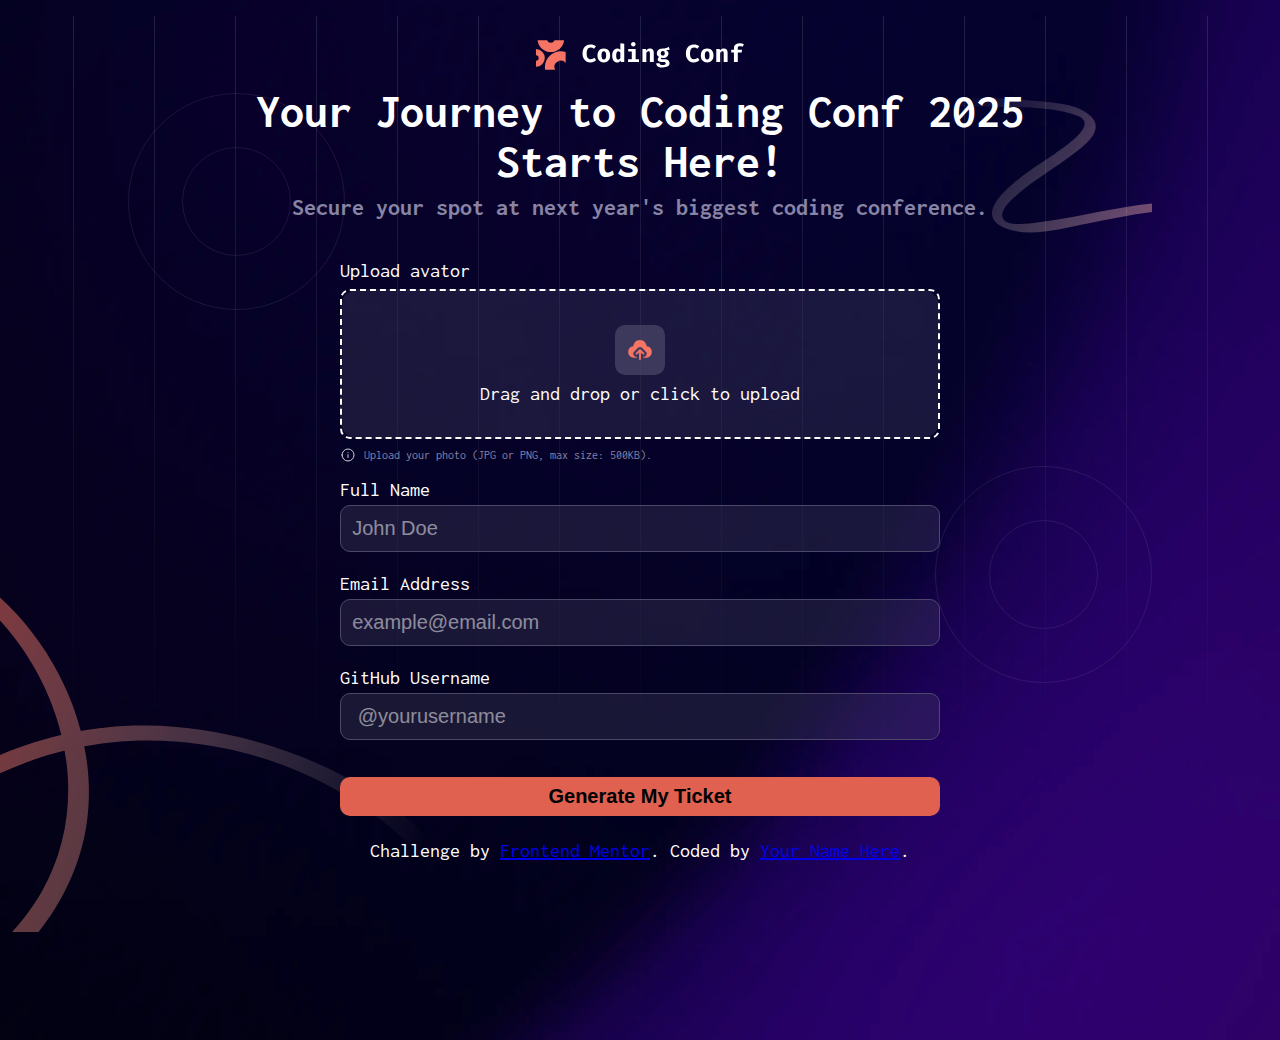
<file: index.html>
<!DOCTYPE html>
<html lang="en">
  <head>
    <meta charset="UTF-8" />
    <meta name="viewport" content="width=device-width, initial-scale=1.0" />
    <!-- displays site properly based on user's device -->

    <link
      rel="icon"
      type="image/png"
      sizes="32x32"
      href="./assets/images/favicon-32x32.png"
    />

    <link rel="stylesheet" href="styles.css" />
    <link rel="stylesheet" href="drop-area.css" />

    <link rel="preconnect" href="https://fonts.googleapis.com" />
    <link rel="preconnect" href="https://fonts.gstatic.com" crossorigin />
    <link
      href="https://fonts.googleapis.com/css2?family=Inconsolata:wght@200..900&display=swap"
      rel="stylesheet"
    />
    <title>Frontend Mentor | Conference ticket generator</title>
  </head>
  <body>
    <!-- Form starts -->

    <main>
      <section class="form-section">
        <div class="header">
          <img src="./assets/images/logo-full.svg" alt="" />

          <h1>Your Journey to Coding Conf 2025 Starts Here!</h1>

          <p class="header-text">
            Secure your spot at next year's biggest coding conference.
          </p>
        </div>

        <form
          action="
   "
        >
          <p class="label">Upload avator</p>
          <div for="input-file" class="drop-area">
            <label for="input-file" id="drop-area">
              <input
                placeholder=""
                type="file"
                accept="img/*"
                id="input-file"
                hidden
              />
              <div id="img-view">
                <div class="img-div" id="img-div">
                  <img src="./assets/images/icon-upload.svg" alt="" />
                </div>
                <p>Drag and drop or click to upload</p>
              </div>
            </label>
          </div>

          <p class="upload-info">
            <img src="./assets/images/icon-info.svg" alt="" />
            <span class="file-errors"
              >Upload your photo (JPG or PNG, max size: 500KB).</span
            >
          </p>

          <div class="inputs">
            <label for="full-name">Full Name</label>
            <input
              id="full-name"
              name="full-name"
              placeholder="John Doe"
              type="text"
            />
            <span class="errors name-errors"></span>
          </div>

          <div class="inputs">
            <label for="email">Email Address</label>
            <input id="email" placeholder="example@email.com" type="email" />
            <span class="errors email-errors"></span>
          </div>

          <div class="inputs">
            <label for="github-username">GitHub Username</label>
            <input
              name="github-username"
              placeholder=" @yourusername"
              type="text"
              id="github-username"
            />
            <span class="errors github-errors"></span>
          </div>

          <button id="generate-btn" class="submit-button" type="submit">
            Generate My Ticket
          </button>
        </form>
      </section>

      <div class="attribution">
        Challenge by
        <a href="https://www.frontendmentor.io?ref=challenge">Frontend Mentor</a
        >. Coded by <a href="#">Your Name Here</a>.
      </div>
    </main>
    <img class="circle" src="./assets/images/pattern-circle.svg" alt="circle" />
    <img
      class="circle-2"
      src="./assets/images/pattern-circle.svg"
      alt="circle"
    />
    <img class="lines" src="./assets/images/pattern-lines.svg" alt="lines" />
    <img class="top-line" src="./assets/images/pattern-squiggly-line-top.svg" alt="" />
    <img class="bottom-line-mobile"
      src="./assets/images/pattern-squiggly-line-bottom-mobile-tablet.svg"
      alt=""
    />
    <img class="bottom-line-desktop"
      src="./assets/images/pattern-squiggly-line-bottom-desktop.svg"
      alt=""
    />
    <script src="./scripts/form.js"></script>
  </body>
</html>
</file>
<file: styles.css>
* {
  box-sizing: border-box;
  margin: 0;
  padding: 0;
}

body {
  min-height: 100dvh;
  overflow-x: hidden;
  background-image: url(./assets/images/background-mobile.png);
  background-position: center;
  background-size: cover;
  background-repeat: no-repeat;
  color: hsl(0, 0%, 100%);
  font-size: 20px;
  font-family: "Inconsolata", monospace;
  padding: 1rem 2rem;
  position: relative;
}

body,
main {
  display: flex;
  flex-direction: column;
  align-items: center;
}

main {
  min-height: 100dvh;
  z-index: 10000;
}

.circle,
.lines,
.circle-2,
.top-line,
.bottom-line-mobile,
.bottom-line-desktop {
  position: absolute;
  opacity: 0.8;
  z-index: -1;
}

.top-line {
  right: 10%;
  top: 10%;
  width: 100px;
}

.bottom-line-desktop,
.bottom-line-mobile {
  opacity: 0.5 !important;
}

.bottom-line-desktop {
  display: none;
}
.circle {
  top: 50%;
  right: 10%;
}

.circle-2 {
  top: 10%;
  left: 10%;
}

.bottom-line-mobile,
.bottom-line-desktop {
  bottom: 0;
  left: 0;
}

.bottom-line-mobile {
  width: 500px;
}

.form-section {
  width: 100%;
  height: 100%;
  display: flex;
  flex-direction: column;
  gap: 0.5rem;
  justify-content: center;
  align-items: center;
  padding-block: 1.5rem;
}

.header {
  width: clamp(300px, 90%, 900px);
  display: flex;
  flex-direction: column;
  justify-content: center;
  align-items: center;
  text-align: center;
  margin-bottom: 2rem;
}

.header h1 {
  font-size: clamp(1.5rem, 4vw + 0.5rem, 3rem);
  margin-block: 1rem 0.5rem;
}

.header p {
  font-size: clamp(1rem, 2vw + 0.25rem, 1.5rem);
  color: hsl(245, 15%, 58%);
  font-weight: 700;
}

form {
  width: clamp(300px, 80%, 600px);
}

.inputs {
  display: flex;
  flex-direction: column;
  gap: 0.3rem;
  margin-bottom: 1rem;
}

.inputs input {
  padding: 0.7rem;
  border-radius: 5px;
  outline: none;
  border: 1px solid hsl(245, 19%, 35%);
  border-radius: 10px;
  background-color: hsla(245, 19%, 35%, 0.3);
  color: hsl(0, 0%, 100%);
  font-size: 20px;
}
.inputs input::placeholder {
  color: hsl(0, 0%, 100%);
  opacity: 0.5;
}

.inputs input::-ms-input-placeholder {
  color: hsl(0, 0%, 100%);
  opacity: 0.5;
}

.inputs input:hover {
  background-color: hsla(252, 6%, 83%, 0.2);
  cursor: pointer;
}

.submit-button {
  width: 100%;
  padding-block: 0.5rem;
  border-radius: 5px;
  background-color: hsl(7, 71%, 60%);
  border: none;
  outline: none;
  margin-top: 1rem;
  border-radius: 10px;
  font-weight: 600;
  font-size: 20px;
  cursor: pointer;
}

.errors {
  color: red;
  font-size: 14px;
}

.errors-border {
  border: 1px solid red;
}

/* 📱 Tablets (portrait & landscape): 768px–1440px */
@media (min-width: 768px) and (max-width: 1440px) {
  body {
    background-image: url(./assets/images/background-tablet.png);
  }

  .top-line {
    width: 300px;
  }
}

/* 💻 Desktop (1440px and up) */
@media (min-width: 1440px) {
  body {
    background-image: url(./assets/images/background-desktop.png);
  }

  .bottom-line-desktop {
    display: block;
    width: 800px;
  }
  .bottom-line-mobile {
    display: none;
  }

  .top-line {
    width: 600px;
  }
}
</file>
<file: drop-area.css>
.drop-area {
  width: 100%;
  max-width: 100%;
  height: 150px;
  background-color: hsla(245, 19%, 35%, 0.3);
  text-align: center;
  border-radius: 20px;
  transition: background-color 0.5s ease-in-out;
  margin-bottom: 0.5rem;
}

.drop-area:hover {
  background-color: hsla(252, 6%, 83%, 0.2);
  cursor: pointer;
}

.drop-area.highlight {
  background-color: hsla(252, 6%, 83%, 0.5);
}

.label {
  text-align: left;
  margin-bottom: 0.5rem;
}

#img-view {
  width: 100%;
  height: 100%;
  display: flex;
  justify-content: center;
  align-items: center;
  flex-direction: column;
  gap: 0.5rem;
  padding: 1rem;
  border: 2px hsl(0, 0%, 100%) dashed;
  border-radius: 10px;
  cursor: pointer;
}

.img-div {
  background-color: hsla(245, 19%, 35%, 0.7);
  width: 50px;
  height: 50px;
  display: flex;
  justify-content: center;
  align-items: center;
  border-radius: 10px;
  background-position: center;
  background-size: cover;
}

.upload-info {
  font-size: 12px !important;
  display: flex;
  align-items: center;
  gap: 0.5rem;
  margin-block-end: 1rem;
  color: hsl(245, 15%, 58%);
}
</file>
